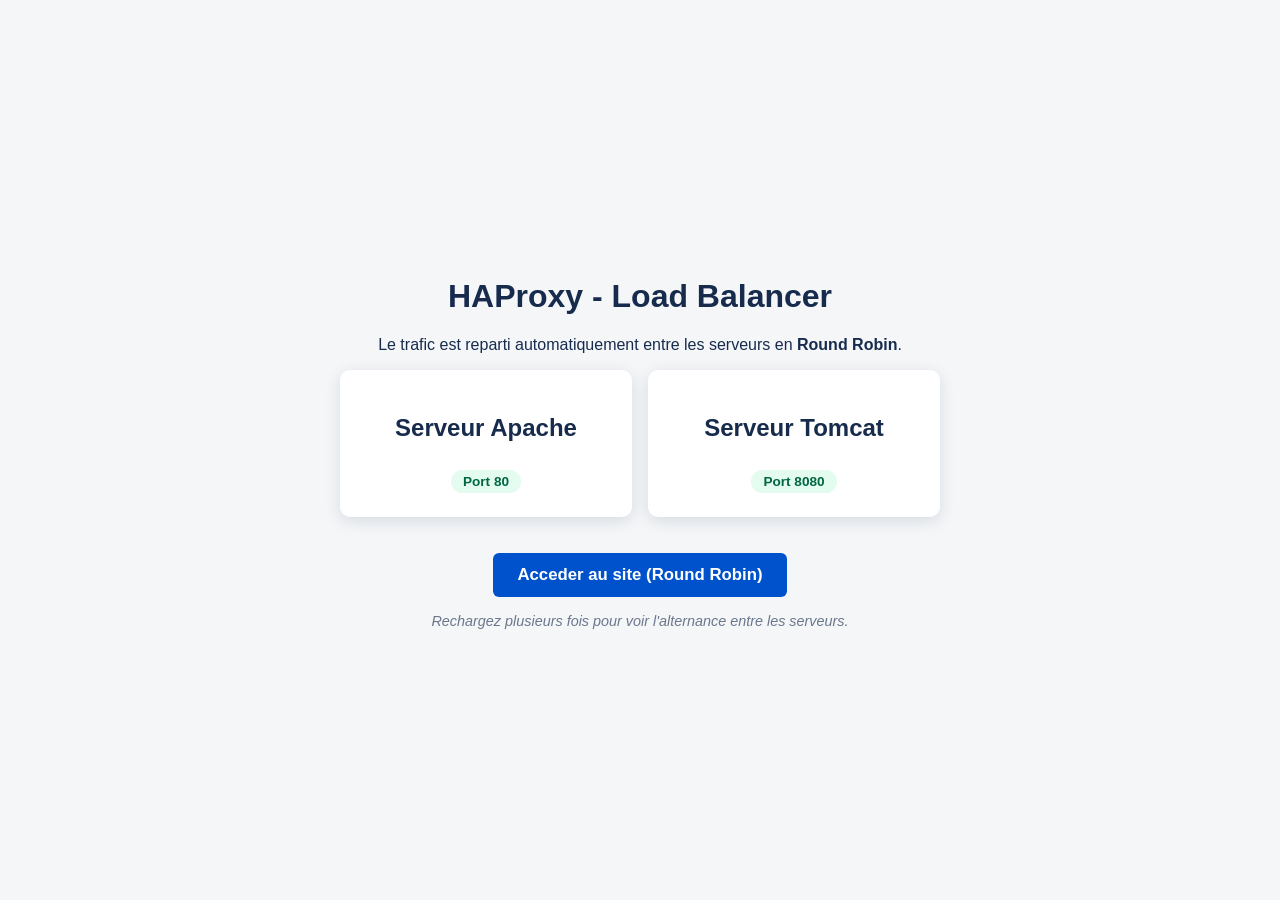
<file: serveur-apache/index.html>
<!DOCTYPE html>
<html lang="fr">

<head>
    <meta charset="UTF-8">
    <meta name="viewport" content="width=device-width, initial-scale=1">
    <title>Load Balancer - Round Robin</title>
    <link rel="stylesheet" href="style.css">
</head>

<body>
    <main>
        <h1>HAProxy - Load Balancer</h1>
        <p>Le trafic est reparti automatiquement entre les serveurs en <strong>Round Robin</strong>.</p>
        <div class="servers">
            <section class="server">
                <h2>Serveur Apache</h2>
                <span class="badge">Port 80</span>
            </section>
            <section class="server">
                <h2>Serveur Tomcat</h2>
                <span class="badge">Port 8080</span>
            </section>
        </div>
        <a href="/a.html" class="btn-primary">Acceder au site (Round Robin)</a>
        <p class="hint">Rechargez plusieurs fois pour voir l'alternance entre les serveurs.</p>
    </main>
</body>

</html>
</file>
<file: serveur-apache/style.css>
body {
    min-height: 100vh;
    margin: 0;
    display: grid;
    place-items: center;
    font-family: Arial, sans-serif;
    background: #f4f6f8;
    color: #172b4d;
}

main {
    width: min(600px, calc(100% - 40px));
    text-align: center;
}

.servers {
    display: grid;
    grid-template-columns: repeat(2, minmax(0, 1fr));
    gap: 16px;
    margin-bottom: 24px;
}

.server {
    padding: 24px;
    border-radius: 10px;
    background: #ffffff;
    box-shadow: 0 4px 16px rgba(9, 30, 66, 0.12);
}

.badge {
    display: inline-block;
    margin-top: 8px;
    padding: 4px 12px;
    border-radius: 12px;
    background: #e3fcef;
    color: #006644;
    font-size: 0.85rem;
    font-weight: bold;
}

a.btn-primary {
    display: inline-block;
    margin-top: 12px;
    padding: 12px 24px;
    border-radius: 6px;
    background: #0052cc;
    color: #ffffff;
    text-decoration: none;
    font-weight: bold;
    font-size: 1.05rem;
}

a.btn-primary:hover {
    background: #0747a6;
}

.hint {
    margin-top: 16px;
    font-size: 0.9rem;
    color: #6b778c;
    font-style: italic;
}

@media (max-width: 500px) {
    .servers {
        grid-template-columns: 1fr;
    }
}
</file>
